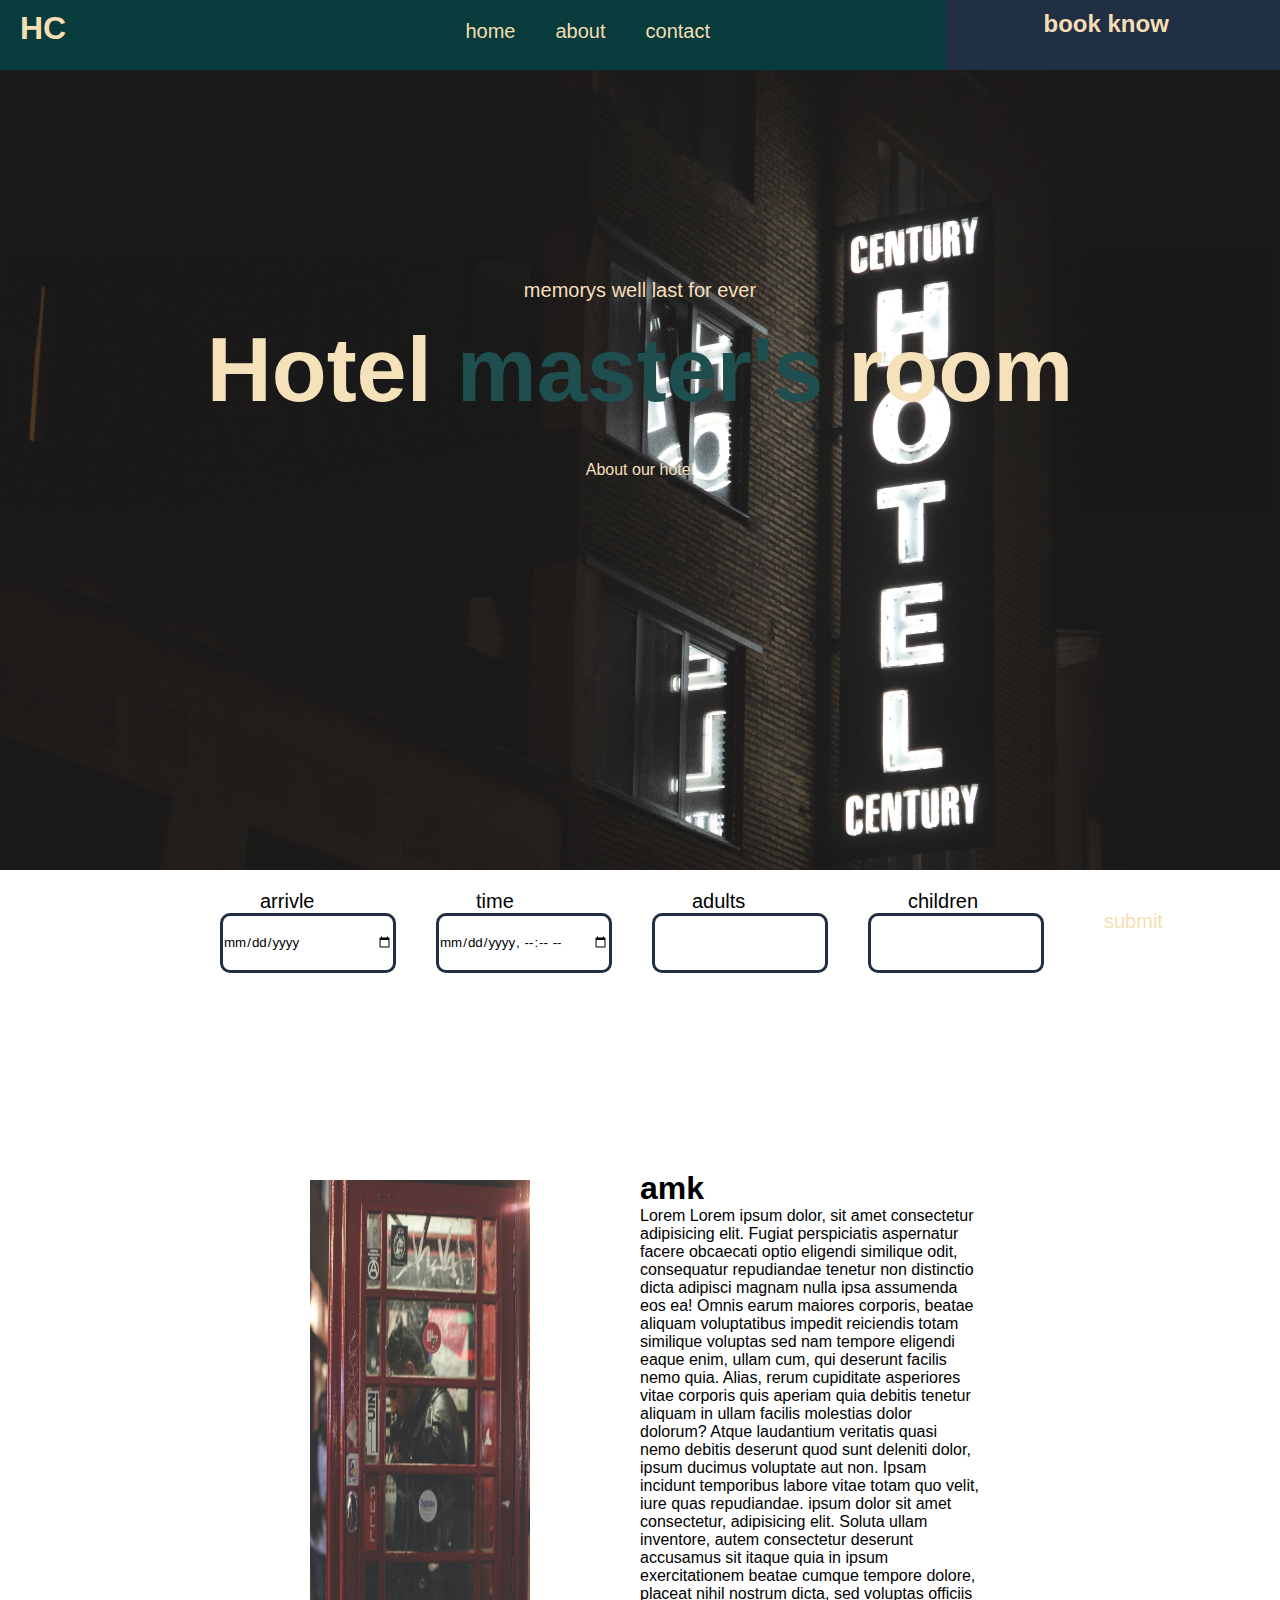
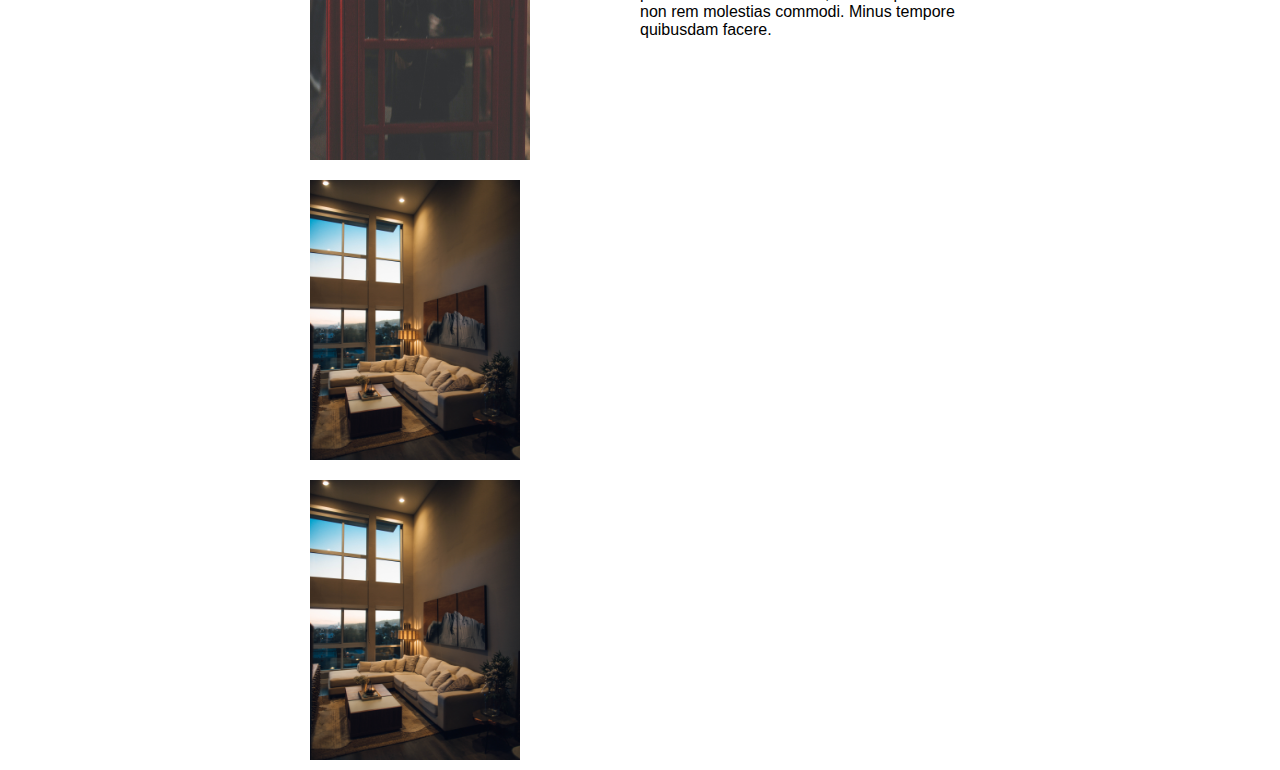
<file: html/index.html>
<!DOCTYPE html>
<html lang="en">

<head>
    <meta charset="UTF-8">
    <meta name="viewport" content="width=device-width, initial-scale=1.0">
    <link rel="stylesheet" href="/css/style.css">
    <title>hotel</title>
</head>

<body>
    <header>
        <div id="container" class="greenb">
            <div id="h-box">
                <h1>HC</h1>
                <div id="right-b">
                    <ul>
                        <li class="btn-style"><a href="#">home</a></li>
                        <li class="btn-style"><a href="#">about</a></li>
                        <li class="btn-style"><a href="#">contact</a></li>
                    </ul>
                    <div id="book-k">
                        <h2>book know</h2>
                    </div>
                </div>
            </div>
        </div>
    </header>

    <section id="main">
        <div id="m-box">
            <p>memorys well last for ever</p>
            <h1>Hotel <span class="spancolor"> master's</span> room</h1>

            <div id="btn"><a href="#" class="btn-style">About our hotel</a></div>
        </div>
        
    </section>

    <section id="info">
        <div id="arrivle-info">
            <ul>
                <li><label for="arrivle" class="mid">arrivle<input type="date" name="arrivle" id="info"></label></li>
                <li><label for="time" class="mid">time<input type="datetime-local" name="time" id="time"></li>
                <li><label for="number of adults" class="mid">adults<input type= "number" name="how many adults" id="adults"></li>
                <li><label for="number of children" class="mid">children<input type="number" name="how many children" id="children"></li>
                <li><a href="#" class="btn-style">submit</a></li>
            </ul>
        </div>
    </section >
    
<section id="immgs">
    <div id="con">
        <div id="left">
            
            <img src="/imgs/marc-fanelli-isla-fvisZeM6txQ-unsplash.jpg" alt="im" width="240" height="600">
            <img src="/imgs/roberto-nickson-rEJxpBskj3Q-unsplash.jpg" alt="amk" width="230" height="300">
            <img src="/imgs/roberto-nickson-rEJxpBskj3Q-unsplash.jpg" alt="ak" width="230" height="300">
        </div>
        <div id="right">
            <h1>amk</h1>
            <p>Lorem Lorem ipsum dolor, sit amet consectetur adipisicing elit. Fugiat perspiciatis aspernatur facere obcaecati optio eligendi similique odit, consequatur repudiandae tenetur non distinctio dicta adipisci magnam nulla ipsa assumenda eos ea! Omnis earum maiores corporis, beatae aliquam voluptatibus impedit reiciendis totam similique voluptas sed nam tempore eligendi eaque enim, ullam cum, qui deserunt facilis nemo quia. Alias, rerum cupiditate asperiores vitae corporis quis aperiam quia debitis tenetur aliquam in ullam facilis molestias dolor dolorum? Atque laudantium veritatis quasi nemo debitis deserunt quod sunt deleniti dolor, ipsum ducimus voluptate aut non. Ipsam incidunt temporibus labore vitae totam quo velit, iure quas repudiandae. ipsum dolor sit amet consectetur, adipisicing elit. Soluta ullam inventore, autem consectetur deserunt accusamus sit itaque quia in ipsum exercitationem beatae cumque tempore dolore, placeat nihil nostrum dicta, sed voluptas officiis non rem molestias commodi. Minus tempore quibusdam facere.</p>
        </div>
    </div>

</section>
</body>

</html>
</file>
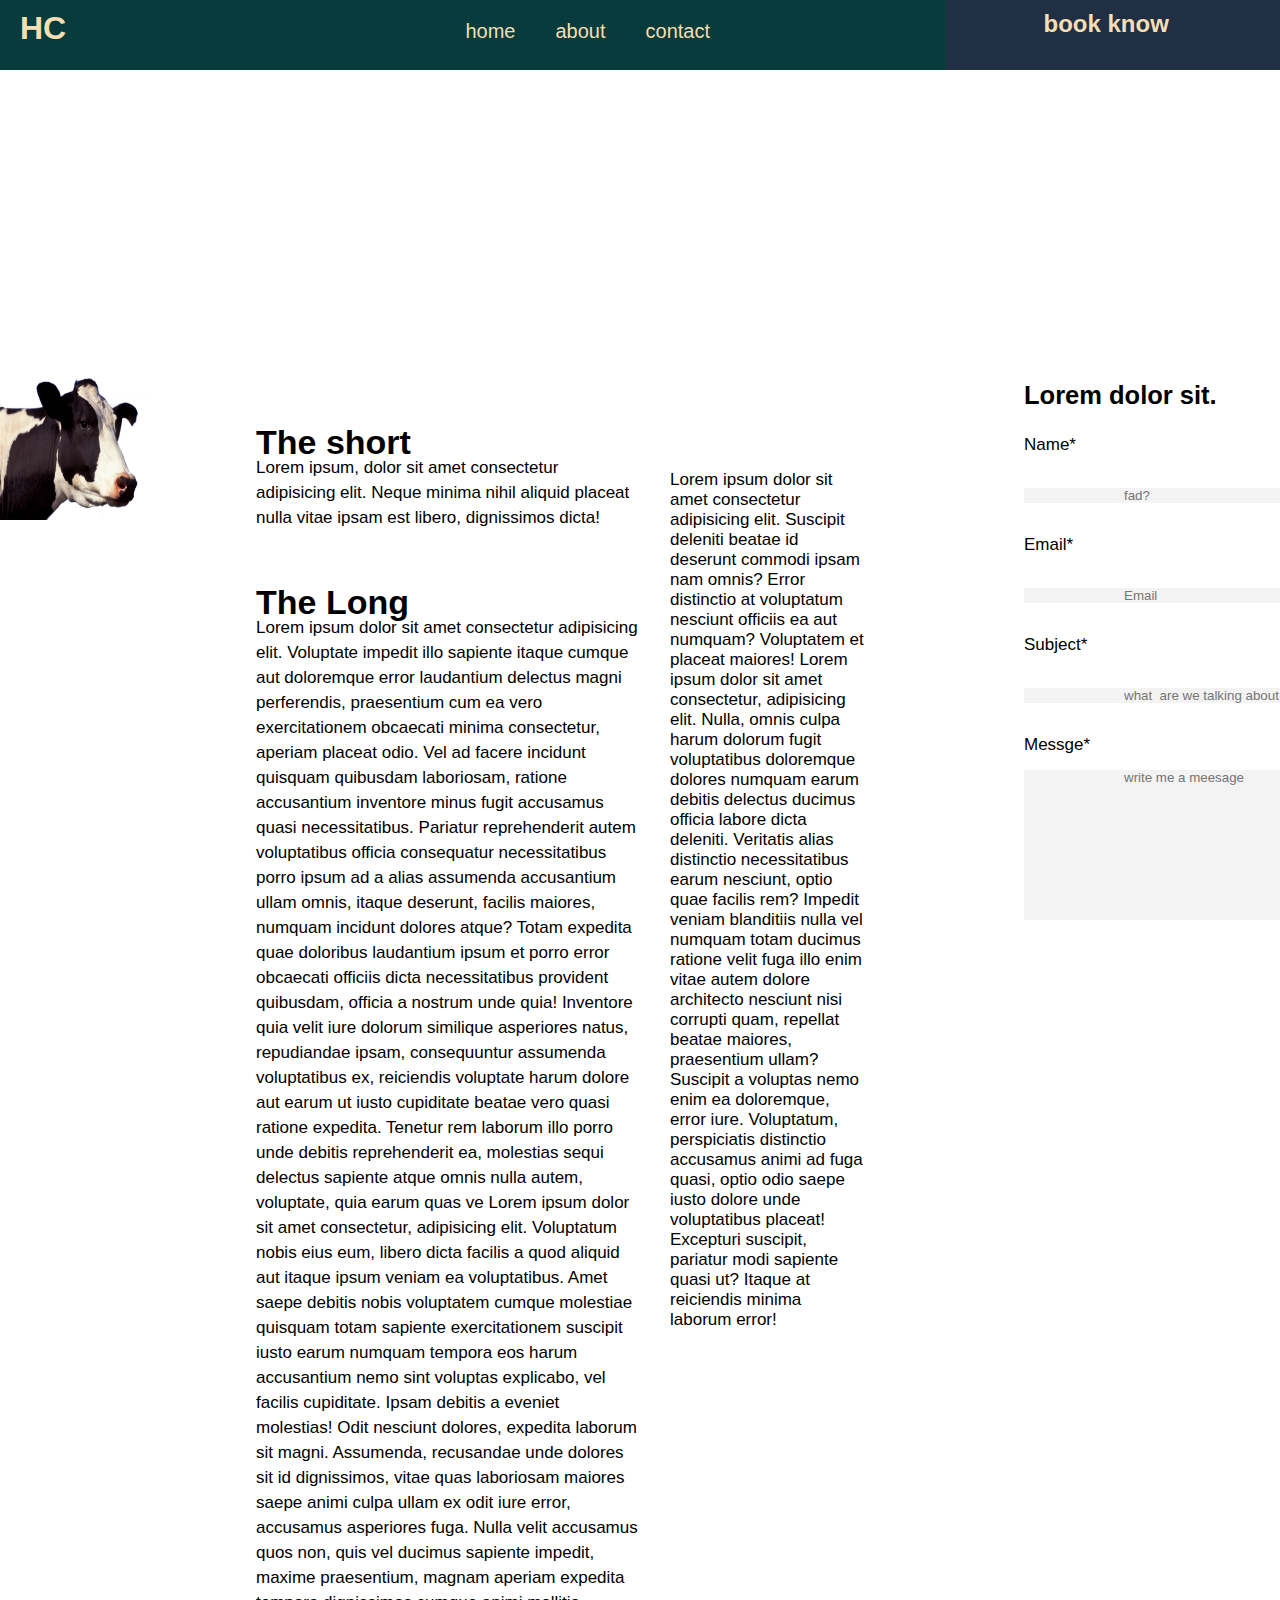
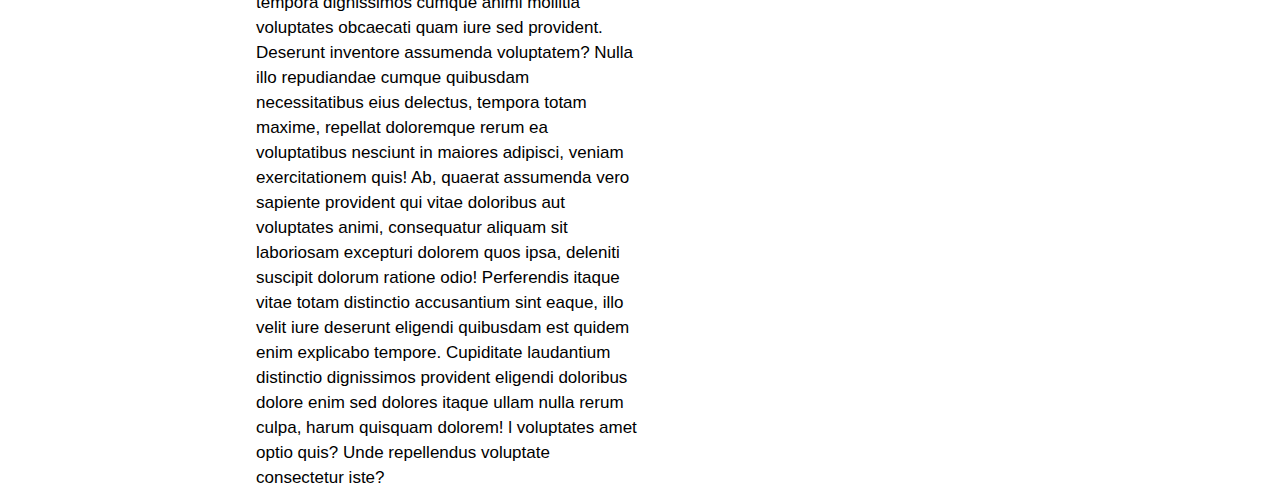
<file: html/contact.html>
<!DOCTYPE html>
<html lang="en">

<head>
    <meta charset="UTF-8">
    <meta name="viewport" content="width=device-width, initial-scale=1.0">
    <link rel="stylesheet" href="/css/style.css">
    <title>Document</title>
</head>

<body>
    <header>
        <div id="container" class="greenb">
            <div id="h-box">
                <h1>HC</h1>
                <div id="right-b">
                    <ul>
                        <li class="btn-style"><a href="#">home</a></li>
                        <li class="btn-style"><a href="#">about</a></li>
                        <li class="btn-style"><a href="#">contact</a></li>
                    </ul>
                    <div id="book-k">
                        <h2>book know</h2>
                    </div>
                </div>
            </div>
        </div>
    </header>
    <div id="upper-box"></div>
    <div id="body">
        <div id="left-box">
            <div id="pic"><img src="/imgs/cow_PNG50627.png" alt="pic" width="150" height="150">
            </div>
            <div id="personal-story">
                <div id="the-short">
                    <h1>The short</h1>
                    <p> Lorem ipsum, dolor sit amet consectetur adipisicing elit. Neque minima nihil aliquid
                        placeat nulla vitae ipsam est libero, dignissimos dicta!</p>
                </div>
                <div id="the-long">
                    <h1>The Long</h1>
                    <p>Lorem ipsum dolor sit amet consectetur adipisicing elit. Voluptate impedit illo sapiente
                        itaque cumque aut doloremque error laudantium delectus magni perferendis, praesentium cum ea
                        vero
                        exercitationem obcaecati minima consectetur, aperiam placeat odio. Vel ad facere incidunt
                        quisquam
                        quibusdam laboriosam, ratione accusantium inventore minus fugit accusamus quasi necessitatibus.
                        Pariatur
                        reprehenderit autem voluptatibus officia consequatur necessitatibus porro ipsum ad a alias
                        assumenda
                        accusantium ullam omnis, itaque deserunt, facilis maiores, numquam incidunt dolores atque? Totam
                        expedita quae doloribus laudantium ipsum et porro error obcaecati officiis dicta necessitatibus
                        provident quibusdam, officia a nostrum unde quia! Inventore quia velit iure dolorum similique
                        asperiores
                        natus, repudiandae ipsam, consequuntur assumenda voluptatibus ex, reiciendis voluptate harum
                        dolore aut
                        earum ut iusto cupiditate beatae vero quasi ratione expedita. Tenetur rem laborum illo porro
                        unde
                        debitis reprehenderit ea, molestias sequi delectus sapiente atque omnis nulla autem, voluptate,
                        quia
                        earum quas ve Lorem ipsum dolor sit amet consectetur, adipisicing elit. Voluptatum nobis eius
                        eum, libero dicta facilis a quod aliquid aut itaque ipsum veniam ea voluptatibus. Amet saepe
                        debitis nobis voluptatem cumque molestiae quisquam totam sapiente exercitationem suscipit iusto
                        earum numquam tempora eos harum accusantium nemo sint voluptas explicabo, vel facilis
                        cupiditate. Ipsam debitis a eveniet molestias! Odit nesciunt dolores, expedita laborum sit
                        magni. Assumenda, recusandae unde dolores sit id dignissimos, vitae quas laboriosam maiores
                        saepe animi culpa ullam ex odit iure error, accusamus asperiores fuga. Nulla velit accusamus
                        quos non, quis vel ducimus sapiente impedit, maxime praesentium, magnam aperiam expedita tempora
                        dignissimos cumque animi mollitia voluptates obcaecati quam iure sed provident. Deserunt
                        inventore assumenda voluptatem? Nulla illo repudiandae cumque quibusdam necessitatibus eius
                        delectus, tempora totam maxime, repellat doloremque rerum ea voluptatibus nesciunt in maiores
                        adipisci, veniam exercitationem quis! Ab, quaerat assumenda vero sapiente provident qui vitae
                        doloribus aut voluptates animi, consequatur aliquam sit laboriosam excepturi dolorem quos ipsa,
                        deleniti suscipit dolorum ratione odio! Perferendis itaque vitae totam distinctio accusantium
                        sint eaque, illo velit iure deserunt eligendi quibusdam est quidem enim explicabo tempore.
                        Cupiditate laudantium distinctio dignissimos provident eligendi doloribus dolore enim sed
                        dolores itaque ullam nulla rerum culpa, harum quisquam dolorem! l voluptates amet optio quis?
                        Unde repellendus voluptate consectetur iste?</p>

                </div>
            </div>
        </div>
        <div id="right-box">
            <div id="clints">
                <p> Lorem ipsum dolor sit amet consectetur adipisicing elit. Suscipit deleniti beatae id
                    deserunt
                    commodi ipsam nam omnis? Error distinctio at voluptatum nesciunt officiis ea aut numquam? Voluptatem
                    et
                    placeat maiores! Lorem ipsum dolor sit amet consectetur, adipisicing elit. Nulla, omnis culpa harum
                    dolorum fugit voluptatibus doloremque dolores numquam earum debitis delectus ducimus officia labore
                    dicta deleniti. Veritatis alias distinctio necessitatibus earum nesciunt, optio quae facilis rem?
                    Impedit veniam blanditiis nulla vel numquam totam ducimus ratione velit fuga illo enim vitae autem
                    dolore architecto nesciunt nisi corrupti quam, repellat beatae maiores, praesentium ullam? Suscipit
                    a voluptas nemo enim ea doloremque, error iure. Voluptatum, perspiciatis distinctio accusamus animi
                    ad fuga quasi, optio odio saepe iusto dolore unde voluptatibus placeat! Excepturi suscipit, pariatur
                    modi sapiente quasi ut? Itaque at reiciendis minima laborum error!</p>
            </div>
            <div id="contact">
                <h2>Lorem dolor sit.</h2>
                <div id="name">
                    <label for="name">Name*</label>
                    <input type="text" placeholder="fad?" class="input-styling">
                </div>
                <div id="email"> <label for="email">Email*</label>
                    <input type="email" placeholder="Email" class="input-styling">
                </div>
                <div id="subject"><label for="name">Subject*</label>
                    <input type="text" placeholder="what  are we talking about" class="input-styling">
                </div>
                <div id="messeage"> <label for="name">Messge*</label>
                    <textarea name="textarea" id="textarea" cols="30" rows="10" placeholder="write me a meesage"
                        class="input-styling"></textarea>
                </div>
            </div>
        </div>
    </div>

</body>

</html>
</file>
<file: css/style.css>
*{
    box-sizing: border-box;
    margin: 0px;
    padding: 0px;
   font-family: 'Lucida Sans', 'Lucida Sans Regular', 'Lucida Grande', 'Lucida Sans Unicode', Geneva, Verdana, sans-serif;

}
ul{
    list-style: none;
}
.mid{
    padding: 40px;
 
    margin: auto;
    text-align: center;
}
a{
    color:wheat;
    text-decoration: none;
    height: 200px;
}
.greenb{
    background-color: rgb(7, 59, 60);  
}
.padding-top{
    padding-top:15px ;
}
.btn-style:hover{
    background-color: rgb(49, 34, 68);
    color:rgb(255, 255, 255)
}
.spancolor{
   color:  rgb(7, 59, 60);

}




    /* header */
#container{
    overflow: auto;
    color: wheat;

    display: block;
  
}

#h-box{
    text-align: center;
    display:  block;
    max-width: 1950px;
    margin: auto;
}
#container h1{
    padding: 10PX 20px;
    float: left;
}
#right-b{
    float: right;
}
ul{
    margin-right: 200px;
   
    float: left;
    
}
li{
    font-size: 20px;
    float: left;
    padding: 20px;
}

#book-k{
    width: 40%;
    height: 70px;
   padding-left: 60px;
   padding-right: 90PX;
    float: right;
    background-color: rgb(33, 47, 69);
    overflow: auto;
}
#book-k:hover{
    background-color: rgb(13, 19, 28);
}
#book-k h2{
    
    padding: 10PX;
    width: 200px;
   color: wheat;
   text-align: center;
   
}

/* main */
#main{
  
    padding: 180px;
    height: 800px;
    margin: auto;
    text-align: center;
   color: wheat;
    background: url(/imgs/hh.jpg) no-repeat center center/cover;
    min-height: 100%;
    opacity: 0.9;
}
#m-box{
    line-height: 80px;
    padding-bottom: 200px;
}
#m-box h1{
    color: wheat;
    font-size: 90px;
}
#btn{
    padding: 20px 30px;
}
#m-box a{
   padding: 25px;
}
#m-box p{
    color: wheat;
    font-size: 20px;
}

/* arrivale info box.. */
#info{
    display: block;
}
#arrivle-info{
    padding: 0px 0px;
   max-width: 1400px;
   margin: auto;
}
#arrivle-info ul{
    position: relative;
    left: 200px;
   
   
}
#arrivle-info li{ 
    width: 20%;
    height: 90px;
}
#arrivle-info li input{
    width: 100%;
    height: 60px;
    border-radius: 10px;
    border: 3px solid rgb(33, 47, 69);
}
#arrivle-info a{
    position: relative;
    top: 20px;
    padding: 30px 20px;
}


#con{
    margin: auto;
    max-width: 1700px;
    height: 1500px;
    padding: 300px;
}
#left{
    display: inline;
    float: left;
    width: 50%;
}
#left img{
    padding: 10px;
    float: left;
}
#right{
    float: right;
    width: 50%;
}

/* about */


#clints{
   
}
.clint-s{
    
   
   
    text-align: center;
}
#clint1{
    display: inline-block;
    width: 30%;
   
}
#clint2{
    display: inline-block;
    width: 30%;
   
   
}
#clint3{
    display: inline-block;
    width: 30%;
    
}
/*  */
/* contact */
/*  */

#upper-box{
   
    background-color: rgb(255, 255, 255);
    padding: 150px;
}

#body{
    font-size: 17px;
    margin: auto;
    max-width: 1700px;
}
#pic{
    margin: 0px;
    width: 33%;
    float: left;
}
#left-box{
    
    width: 50%;
    float: left;
}

#personal-story{
    display: inline-block;
    float: right;
    width: 60%;
    line-height: 25px;
    
}
#the-short{
    padding: 60px 0px;
}

#right-box{
    width: 50%;
    float: right;
}
#clints{
    display: inline-block;
    padding: 100px 30px;
    width: 40%;
}

#contact{
    float: right;
    width: 40%;
    height: 1000px;
    line-height: 50px
}
.input-styling{
    background-color: rgb(243, 243, 243);
    padding: 0px 100px;
    border: none;
}
#messeage input{
    padding: 50px;
   
}

/*  */
/* about */
/*  */
#uppr-viw{
    background: url("/imgs/andre-benz-PpsgIw3iWZ4-unsplash.jpg") ;
    background-size: cover;
    height: 3000px;
    margin: auto;
    text-align: center;
    padding: 380px;
    color: white;
    /* line-height: 30px;  */
}
#uppr-viw span{
    color: wheat;

}
.line-d{
    
    padding: 20px;
  color: rgb(255, 255, 255);
  border-bottom: rgb(255, 255, 255) 4px solid;
  width: 150px;
  margin: auto;
  
}
#uppr-viw h1{
    font-size: 50px;
    padding: 100px 0px;
}
#uppr-viw p{
    padding-bottom: 150px;
}
#uppr-viw a{
    padding: 20px;
}

#endviw{
    margin: auto;
    text-align: center;
    font-size: 30px;
    width: 500px;
    padding-top: 1920px;
}


#mid-viw{
    height: 1000px;

}

#mid-left{
    max-width: 50%;
}

#mid-right{
    max-width: 50%;
    float: right;
}
</file>
